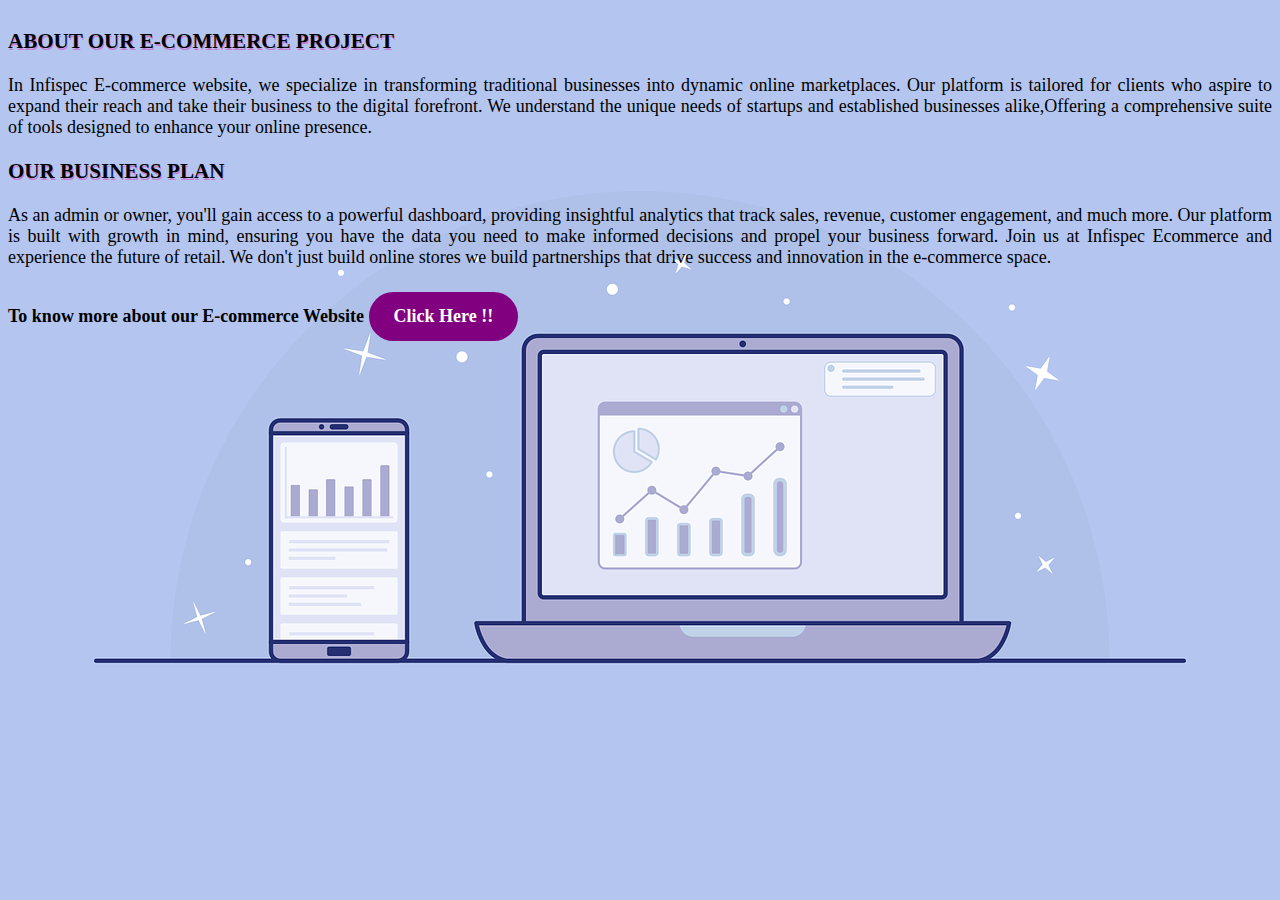
<file: About.html>
<!DOCTYPE html>
<html lang="en">
<head>
    <link rel="stylesheet" href="About.css">
    <meta charset="UTF-8">
    <meta http-equiv="X-UA-Compatible" content="IE=edge">
    <meta name="viewport" content="width=device-width, initial-scale=1.0">
    <title>Login</title>
</head>
<body>
    <div className="content">
    <h3>ABOUT OUR E-COMMERCE PROJECT</h3>
    In Infispec E-commerce website, we specialize in transforming traditional businesses into dynamic online marketplaces.
    Our platform is tailored for clients who aspire to expand their reach and take their business to the digital forefront. 
    We understand the unique needs of startups and established businesses alike,Offering a 
    comprehensive suite of tools designed to enhance your online presence.

<h3>OUR BUSINESS PLAN</h3>
As an admin or owner, you'll gain access to a powerful dashboard, providing insightful
analytics that track sales, revenue, customer engagement, and much more. 
Our platform is built with growth in mind, ensuring you have the data you need to make 
 informed decisions and propel your business forward. 
Join us at Infispec Ecommerce and experience the future of retail. 
 We don't just build online stores we build partnerships that drive success and innovation in the e-commerce space.

 
 <h4>To know more about our E-commerce Website <a href="Login.html">Click Here !!</a></h4>

 
</div>
</form>
</body>
</html>
</file>
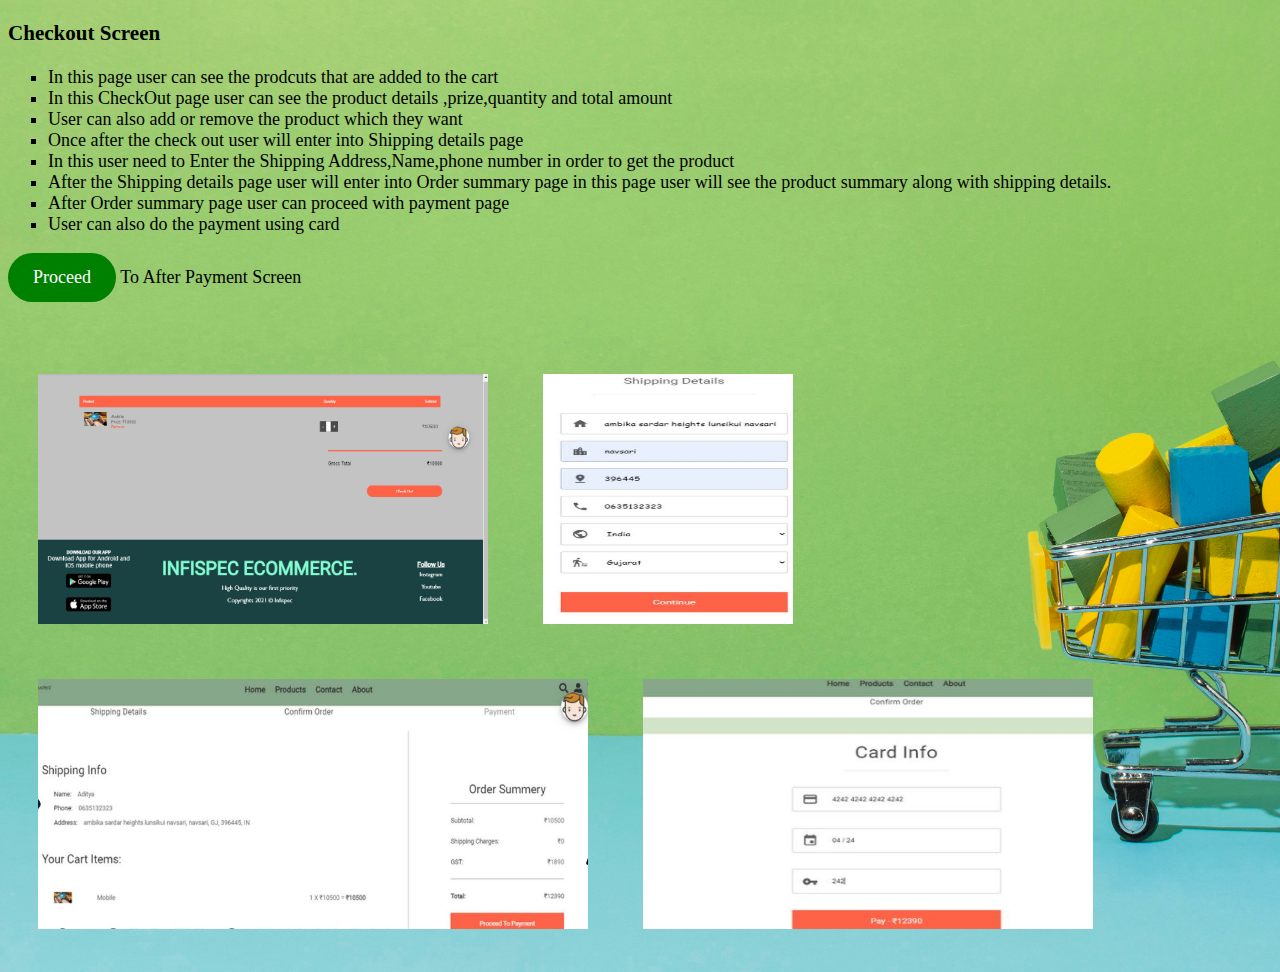
<file: checkout.html>
<!DOCTYPE html>
<html lang="en">
<head>
    <link rel="stylesheet" href="checkout.css">
    <meta charset="UTF-8">
    <meta name="viewport" content="width=device-width, initial-scale=1.0">
    <title>Document</title>
</head>
<body>
    <div class="checkout">
        <h3>Checkout Screen</h3>

        <ul>
            <li>In this page user can see the prodcuts that are added to the cart</li>
            <li>In this CheckOut page user can see the product details ,prize,quantity and total amount</li>
            <li>User can also add or remove the product which they want</li> 
            <li>Once after the check out user will enter into Shipping details page</li>
            <li>In this user need to Enter the Shipping Address,Name,phone number in order to get the product</li>
            <li>After the Shipping details page user will enter into Order summary page in this page user will see the 
                product summary along with shipping details.
            </li>
            <li>After Order summary page user can proceed with payment page</li>
            <li>User can also do the payment using card</li>
        </ul>
        <a href="payment.html">Proceed </a> To After Payment Screen
        </div><br><br>

    <div class="tag">
        <img src="Images/checkout.jpeg" alt="checkout" width="500px" height="300px">
        <img src="Images/shipping.JPG" alt="shipping" width="300px" height="300px">
        <img src="Images/ord sum.JPG" alt="order" width="600px" height="300px">
        <img src="Images/card.JPG" alt="card" width="500px" height="300px">
    </div>

    
</body>
</html>
</file>
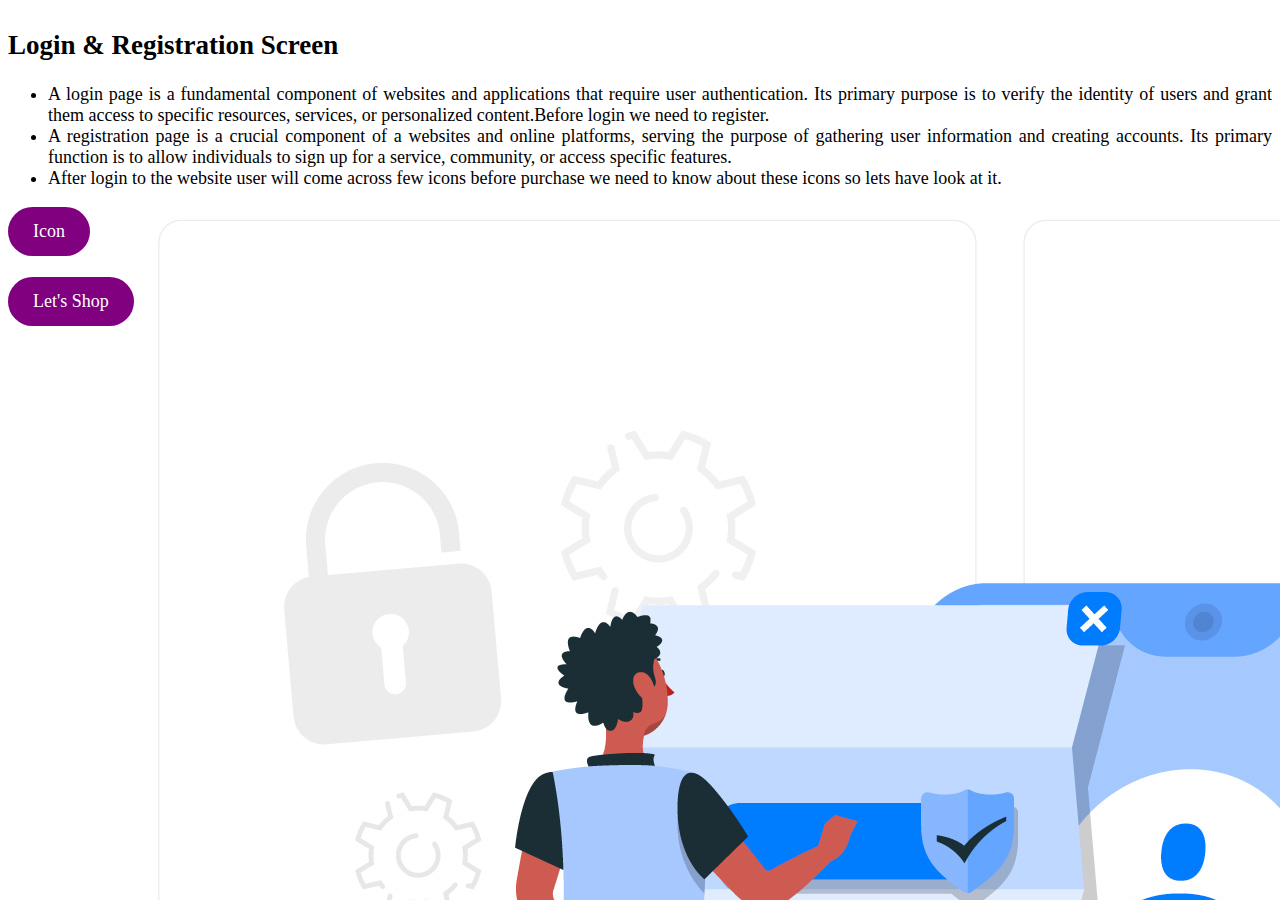
<file: Login.html>
<!DOCTYPE html>
<html lang="en">
<head>
    <link rel="stylesheet" href="Login.css">
    <meta charset="UTF-8">
    <meta http-equiv="X-UA-Compatible" content="IE=edge">
    <meta name="viewport" content="width=device-width, initial-scale=1.0">
    <title>Login</title>
</head>
<body>
    <h2>Login & Registration Screen</h2>
    <div className="content">
        <ul>
            <li>A login page is a fundamental component of websites and applications that require user 
                authentication.
                Its primary purpose is to verify the identity of users and grant them access to 
                specific resources, services, or personalized content.Before login we need to register.
             </li>
            <li>A registration page is a crucial component of a websites and online platforms, 
                serving the purpose of gathering user information and creating accounts. 
                Its primary function is to allow individuals to sign up for a service, community, or
                 access specific features. </li>  
              <li>After login to the website user will come across few icons before purchase we need to know about 
                these icons so lets have look at it.</li>

        </ul>
    </div>
    <div class="dropdown">
        <a href="">Icon</a>
        
    </div>
    <div class="content">
       <img src="Images/man.JPG" width="30px" height="30px">  On clicking user can access to different sections<br>
       <img src="Images/dash.JPG" width="30px" height="30px">  Dashboard icon only admin can use<br>
       <img src="Images/productpage.JPG" width="30px" height="30px">  On clicking user navigate to Product page <br>
       <img src="Images/icon.png" width="30px" height="30px">  On clicking user navigate to profile page<br>
       <img src="Images/cart.JPG" width="30px" height="30px">  On clicking user navigate to cart section<br>
       <img src="Images/logout.JPG" width="30px" height="30px"> On clicking user will log out from the website<br>


    </div>
     
        

    <br>
    <div class="shop">
        <a href="product.html">Let's Shop</a>

    </div>
    

   
</body>
</html>
</file>
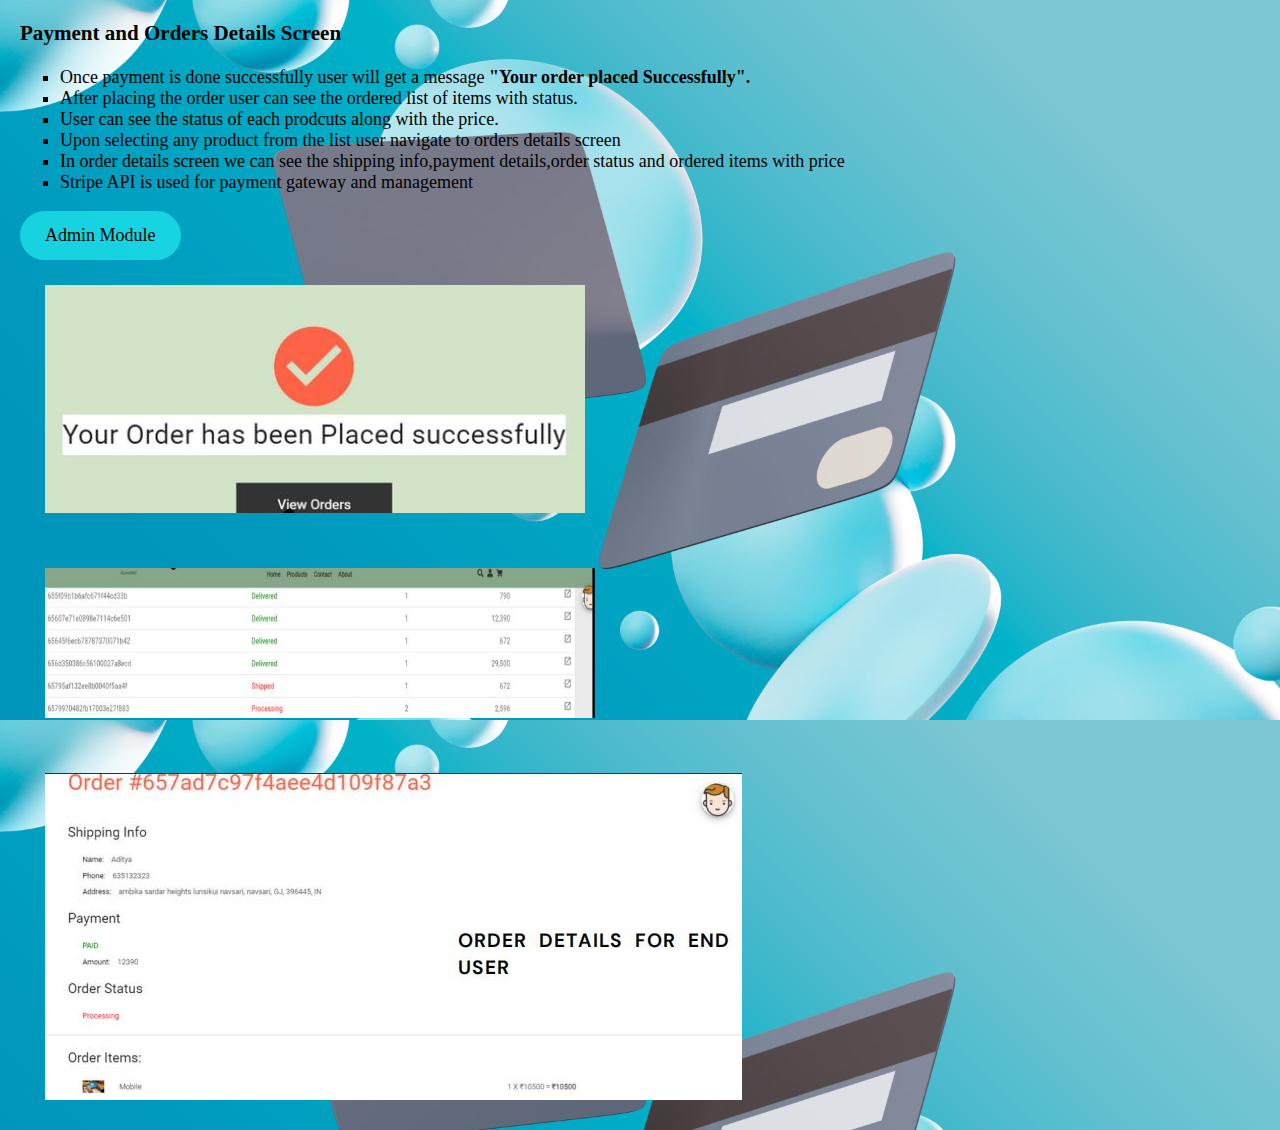
<file: payment.html>
<!DOCTYPE html>
<html lang="en">
<head>
    <link rel="stylesheet" href="payment.css">
    <meta charset="UTF-8">
    <meta name="viewport" content="width=device-width, initial-scale=1.0">
    <title>Document</title>
</head>
<body>
    <div class="payment">
        <h3>Payment and Orders Details Screen</h3>
        <ul>
            <li>Once payment is done successfully user will get a message<b> "Your order placed Successfully".</b></li>
            <li>After placing the order user can see the ordered list of items with status.</li>
            <li>User can see the status of each prodcuts along with the price.</li>
            <li>Upon selecting any product from the list user navigate to orders details screen</li>
            <li>In order details screen we can see the shipping info,payment details,order status and ordered items with price</li>
            <li>Stripe API is used for payment gateway and management</li>
        </ul>
    </div>
    <a href="Admin.html">Admin Module</a>
    
    <div class="success">
        <img src="Images/success.JPG" alt="succ">
        <img src="Images/oddetails.JPG" alt="details" width="600px" height="200px">
        <img src="Images/oddd1.JPG" alt="odddetails">
    </div>  
    
   
    
</body>
</html>
</file>
<file: About.css>
body{

    background-image: url('./Images/interface-3614766_1280.png');
    color: black;
    column-count: 1;
    column-fill: balance;
    column-gap: 60px;
    column-fill: auto;
    text-align:justify;
    font-size: large;


}
h3{
    text-shadow: 1px 2px rgba(202, 102, 202, 0.74);
}
a{
    color:purple;
}
.content h5{
    font-size: 48px;
}
.content h4{
    float:left;
}

a:link,a:visited{
    background-color: purple;
    color: white;
    padding: 14px 25px;
    display: inline-block;
    border-radius: 30px;
    text-decoration: none;
}
</file>
<file: checkout.css>
body{
    background-image: url("Images/shop9.jpg");
    background-size: cover;
    font-size: large;
}

.p1{
    margin-left: 50%;
    width:200px;
    height:100px;
}
.check{
    margin-left:90px; 
   width: 100px;
   height: 100px;
}

.tag{
    padding: 5px 5px 5px 5px;
}
ul{
    list-style-type: square;
}
.tag img{
    padding: 25px;
    box-sizing: border-box;
}
.tag img:hover{
    box-shadow: 0 0 2px 1px green;
    padding: 5px;
}    

a:link,a:visited{
    background-color: green;
    color: white;
    padding: 14px 25px;
    display: inline-block;
    border-radius: 30px;
    text-decoration: none;
}
</file>
<file: Login.css>
body{

    background-image: url('./Images/6310507.jpg');
    color: black;
    column-count: 1;
    column-fill: balance;
    column-gap: 60px;
    column-fill: auto;
    text-align:justify;
    font-size: large;


}
h3{
    text-shadow: 1px 2px rgba(202, 102, 202, 0.74);
}
a{
    color:purple;
}
.content h5{
    font-size: 48px;
}
.content h4{
    float:left;
}

a:link,a:visited{
    background-color: purple;
    color: white;
    padding: 14px 25px;
    display: inline-block;
    border-radius: 30px;
    text-decoration: none;
}
.content{
    display: none;
}

.dropdown:hover + .content{
    display:block;
    color:black;

}
</file>
<file: payment.css>
body{
    margin: 20px;
    color:black;
    background-image: url("Images/card1.jpg");
    background-size: cover;
    font-size: large;

}
.success{
    
    width: 400px;
    height: 100px;
}
.success img{
    padding: 25px;
    box-sizing: border-box;
}
.success img:hover{
    box-shadow: 0 0 2px 1px blue;
    padding: 5px;
}  
ul{
    list-style-type: square;
}
a:link,a:visited{
    background-color: #25f5f59d;
    color: black;
    padding: 14px 25px;
    display: inline-block;
    border-radius: 30px;
    text-decoration: none;
}
</file>
